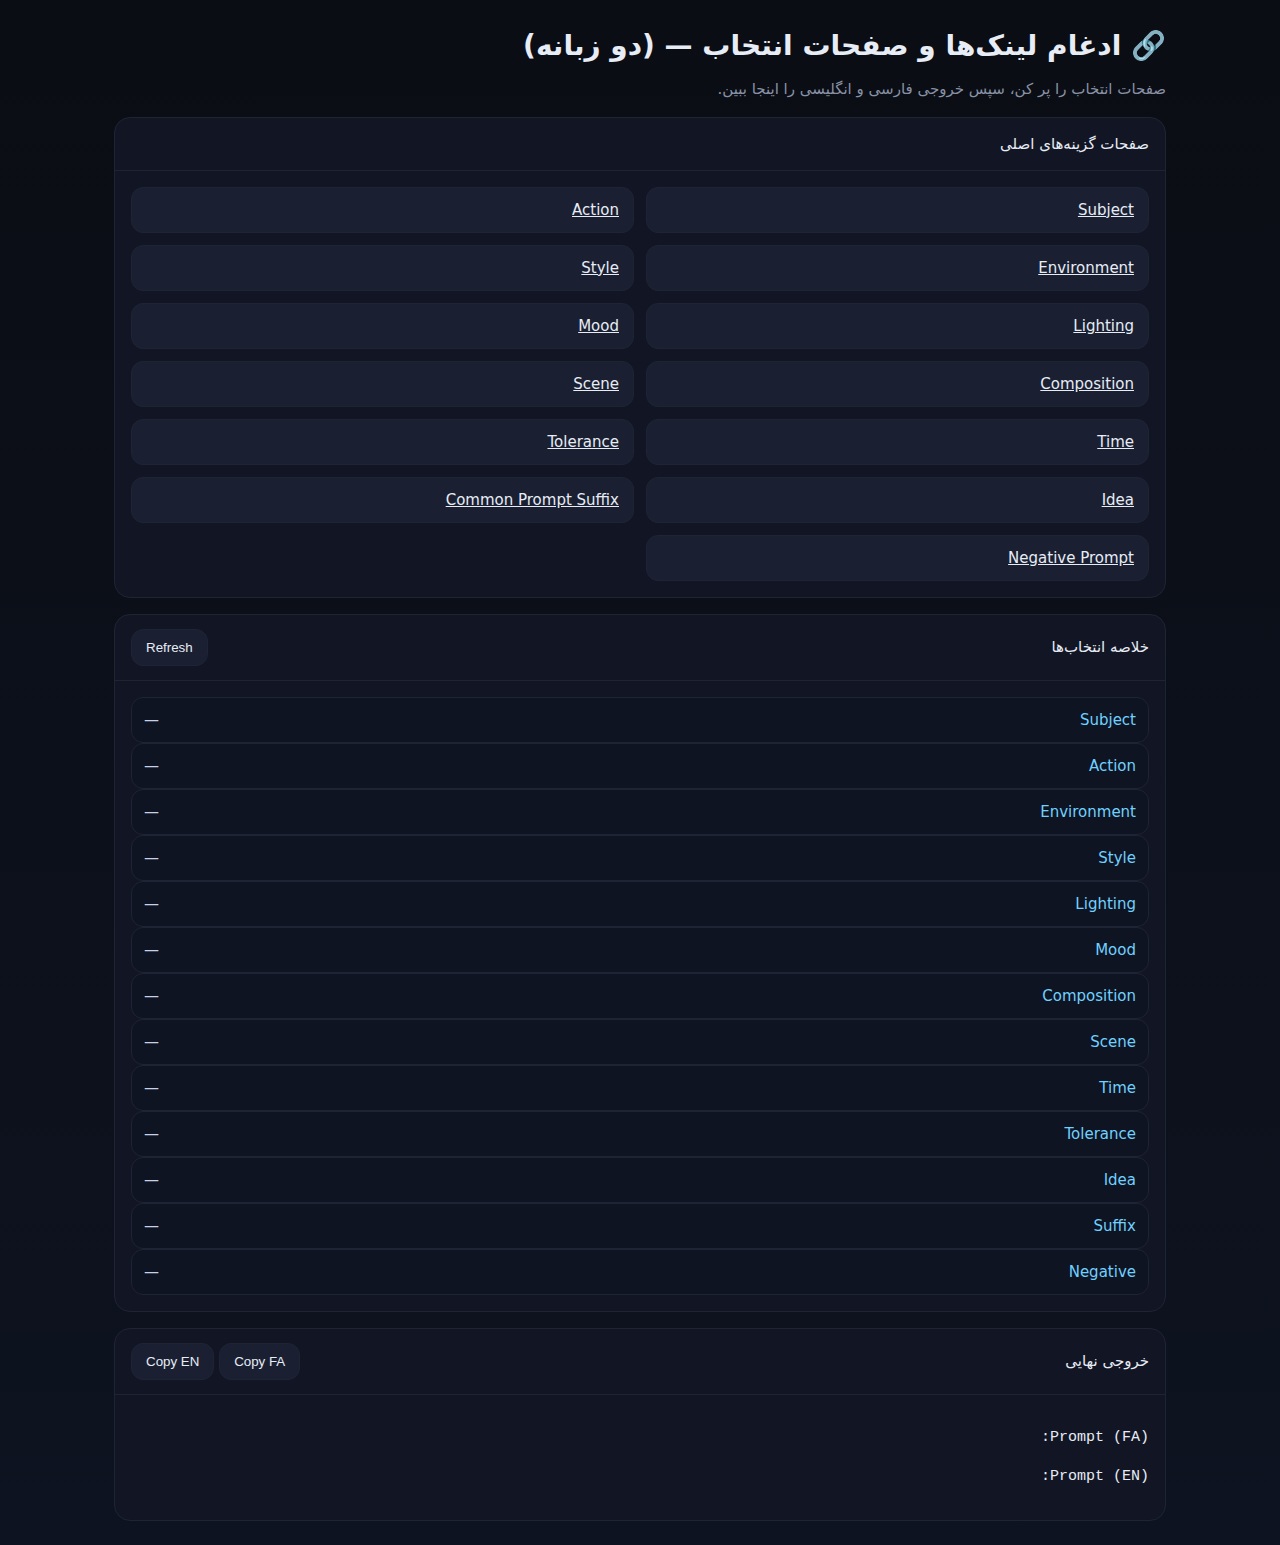
<file: index.html>
<!DOCTYPE html>
<html lang="fa" dir="rtl">
<head>
<meta charset="utf-8"/>
<meta name="viewport" content="width=device-width, initial-scale=1"/>
<title>Ultra Prompt Builder — ادغام دو زبانه</title>
<link rel="stylesheet" href="assets/app.css"/>
</head>
<body>
<div class="wrap">

<h1>🔗 ادغام لینک‌ها و صفحات انتخاب — (دو زبانه)</h1>
<p class="sub">صفحات انتخاب را پر کن، سپس خروجی فارسی و انگلیسی را اینجا ببین.</p>
<div class="card"><div class="hd"><div>صفحات گزینه‌های اصلی</div></div>
  <div class="bd grid">
    <a class="btn" href="pages/subject.html">Subject</a>
    <a class="btn" href="pages/action.html">Action</a>
    <a class="btn" href="pages/environment.html">Environment</a>
    <a class="btn" href="pages/style.html">Style</a>
    <a class="btn" href="pages/lighting.html">Lighting</a>
    <a class="btn" href="pages/mood.html">Mood</a>
    <a class="btn" href="pages/composition.html">Composition</a>
    <a class="btn" href="pages/scene.html">Scene</a>
    <a class="btn" href="pages/time.html">Time</a>
    <a class="btn" href="pages/tolerance.html">Tolerance</a>
    <a class="btn" href="pages/idea.html">Idea</a>
    <a class="btn" href="pages/suffix.html">Common Prompt Suffix</a>
    <a class="btn" href="pages/negative.html">Negative Prompt</a>
  </div>
</div>

<div class="card">
  <div class="hd"><div>خلاصه انتخاب‌ها</div><button class="btn" onclick="refresh()">Refresh</button></div>
  <div class="bd"><div id="summary"></div></div>
</div>

<div class="card">
  <div class="hd"><div>خروجی نهایی</div>
    <div><button class="btn" onclick="copyFa()">Copy FA</button> <button class="btn" onclick="copyEn()">Copy EN</button></div>
  </div>
  <div class="bd">
    <pre id="outFa"></pre>
    <pre id="outEn"></pre>
  </div>
</div>

<script src="scripts/shared.js"></script>
<script>
function refresh(){
  var fields=[["Subject","subject"],["Action","action"],["Environment","environment"],["Style","style"],["Lighting","lighting"],["Mood","mood"],["Composition","composition"],["Scene","scene"],["Time","time"],["Tolerance","tolerance"],["Idea","idea"],["Suffix","suffix"],["Negative","negative"]];
  var box=document.getElementById("summary"); box.innerHTML="";
  for(var i=0;i<fields.length;i++){
    var label=fields[i][0], key=fields[i][1];
    var val = loadSelection(key);
    var fa = (val && val.fa) ? val.fa : (typeof val==="string"?val:"—");
    var row=document.createElement("div"); row.className="item";
    var a=document.createElement("a"); a.className="link"; a.textContent=label; a.href=("pages/"+key+".html");
    var span=document.createElement("span"); span.textContent=fa || "—";
    row.appendChild(a); row.appendChild(span); box.appendChild(row);
  }
  var out = buildPrompts();
  document.getElementById("outFa").textContent = out.fa;
  document.getElementById("outEn").textContent = out.en;
}
async function copyFa(){ await navigator.clipboard.writeText(document.getElementById("outFa").textContent); alert("Copied FA!"); }
async function copyEn(){ await navigator.clipboard.writeText(document.getElementById("outEn").textContent); alert("Copied EN!"); }
window.addEventListener('DOMContentLoaded', refresh);
</script>

</div>
</body>
</html>
</file>
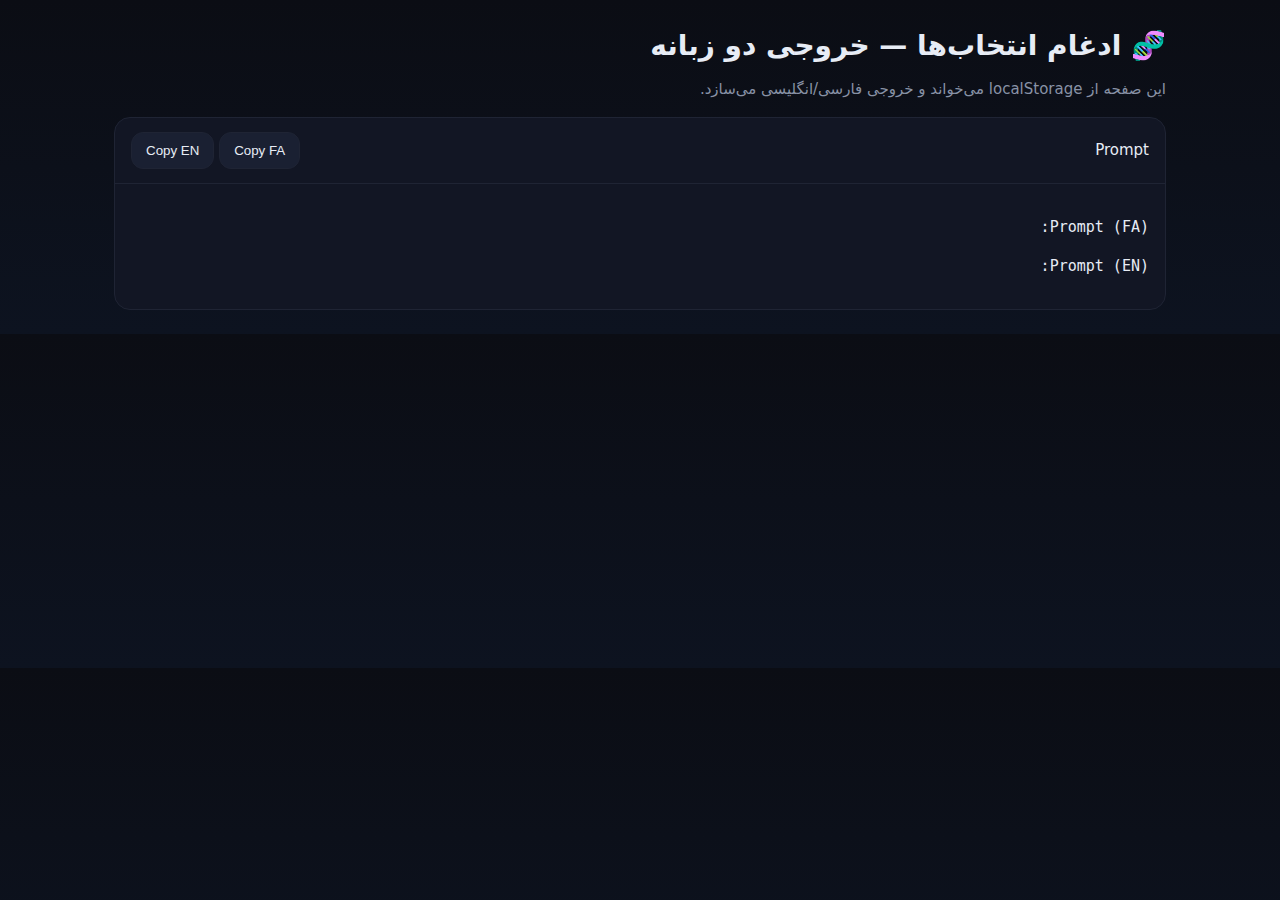
<file: merge.html>
<!DOCTYPE html>
<html lang="fa" dir="rtl">
<head>
<meta charset="utf-8"/>
<meta name="viewport" content="width=device-width, initial-scale=1"/>
<title>Ultra Prompt Builder — Merge (Bilingual)</title>
<link rel="stylesheet" href="assets/app.css"/>
</head>
<body>
<div class="wrap">

<h1>🧬 ادغام انتخاب‌ها — خروجی دو زبانه</h1>
<p class="sub">این صفحه از localStorage می‌خواند و خروجی فارسی/انگلیسی می‌سازد.</p>
<div class="card">
  <div class="hd"><div>Prompt</div><div><button class="btn" onclick="copyFa()">Copy FA</button> <button class="btn" onclick="copyEn()">Copy EN</button></div></div>
  <div class="bd"><pre id="outFa"></pre><pre id="outEn"></pre></div>
</div>
<script src="scripts/shared.js"></script>
<script>
function refresh(){ var out=buildPrompts(); document.getElementById("outFa").textContent=out.fa; document.getElementById("outEn").textContent=out.en; }
async function copyFa(){ await navigator.clipboard.writeText(document.getElementById("outFa").textContent); alert("Copied FA!"); }
async function copyEn(){ await navigator.clipboard.writeText(document.getElementById("outEn").textContent); alert("Copied EN!"); }
window.addEventListener('DOMContentLoaded', refresh);
</script>

</div>
</body>
</html>
</file>
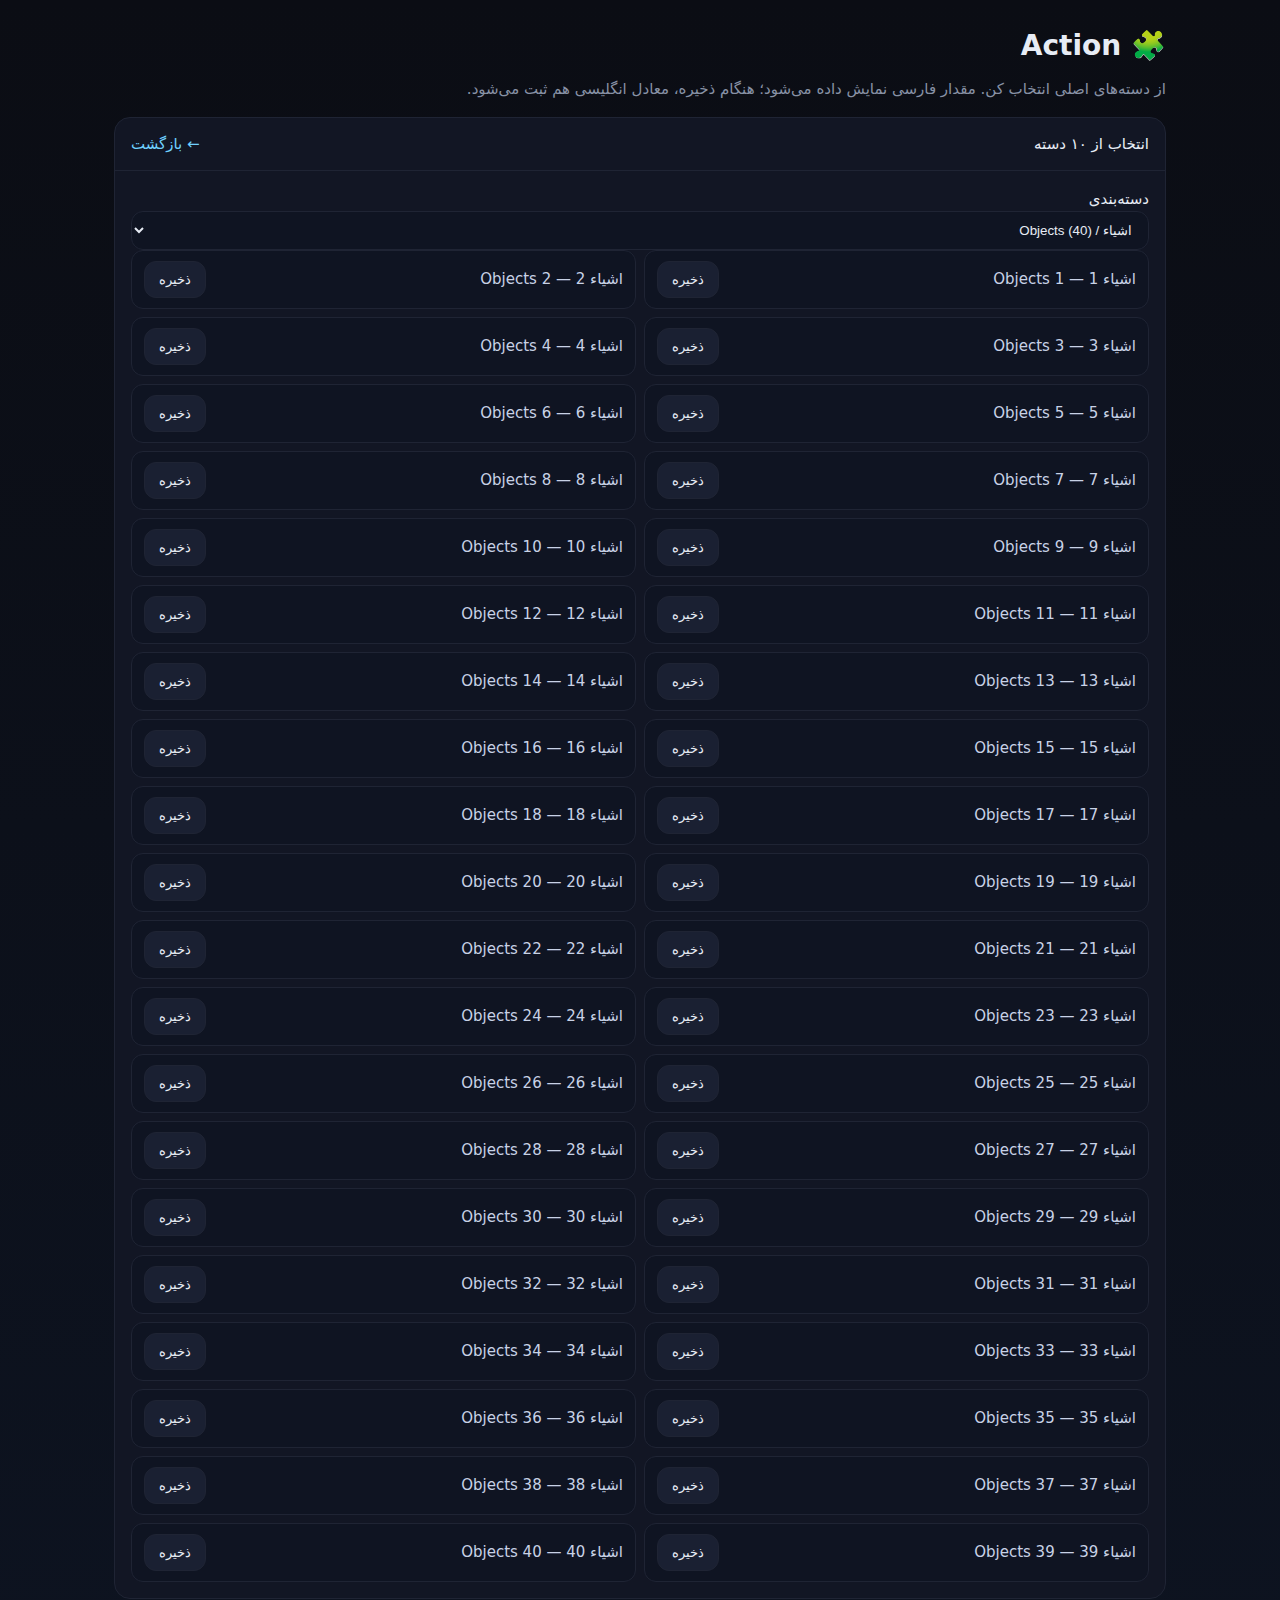
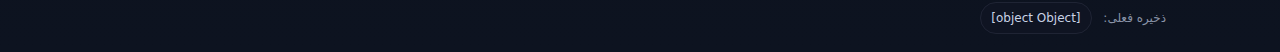
<file: pages/action.html>
<!DOCTYPE html>
<html lang="fa" dir="rtl">
<head>
<meta charset="utf-8"/>
<meta name="viewport" content="width=device-width, initial-scale=1"/>
<title>صفحه انتخاب — Action</title>
<link rel="stylesheet" href="../assets/app.css"/>
</head>
<body>
<div class="wrap">

<h1>🧩 Action</h1>
<p class="sub">از دسته‌های اصلی انتخاب کن. مقدار فارسی نمایش داده می‌شود؛ هنگام ذخیره، معادل انگلیسی هم ثبت می‌شود.</p>
<div class="card">
  <div class="hd"><div>انتخاب از ۱۰ دسته</div><a class="link" href="../index.html">← بازگشت</a></div>
  <div class="bd">
    <label>دسته‌بندی</label>
    <select id="catSel"></select>
    <div class="list" id="list"></div>
  </div>
</div>
<div class="footer">ذخیره فعلی: <span id="saved" class="pill"></span></div>
<script src="../scripts/shared.js"></script>
<script>
var FIELD='action';
var saved = loadSelection(FIELD);
document.addEventListener('DOMContentLoaded', function(){
  document.getElementById('saved').textContent = (saved.fa || saved) || '—';
  fetch('../data/action.json').then(function(r){return r.json()}).then(function(data){
    var sel=document.getElementById('catSel');
    for(var i=0;i<data.categories.length;i++){
      var c=data.categories[i];
      var opt=document.createElement('option'); opt.value=i; opt.textContent=c.category+" ("+c.items.length+")"; sel.appendChild(opt);
    }
    sel.addEventListener('change', function(){ renderList(data.categories[sel.value]); });
    sel.value=0; renderList(data.categories[0]);
  });
});
function renderList(cat){
  var box=document.getElementById('list'); box.innerHTML='';
  for(var i=0;i<cat.items.length;i++){
    var it=cat.items[i];
    var fa = (typeof it==='string')? it : it.fa;
    var en = (typeof it==='string')? it : it.en;
    var row=document.createElement('div'); row.className='item';
    var span=document.createElement('span'); span.textContent=fa + (en && en!==fa ? "  —  "+en : "");
    var btn=document.createElement('button'); btn.className='btn'; btn.textContent='ذخیره';
    (function(_fa,_en){ btn.addEventListener('click', function(){ saveSelection(FIELD, {fa:_fa, en:_en}); document.getElementById('saved').textContent=_fa; }); })(fa,en);
    row.appendChild(span); row.appendChild(btn); box.appendChild(row);
  }
}
</script>

</div>
</body>
</html>
</file>
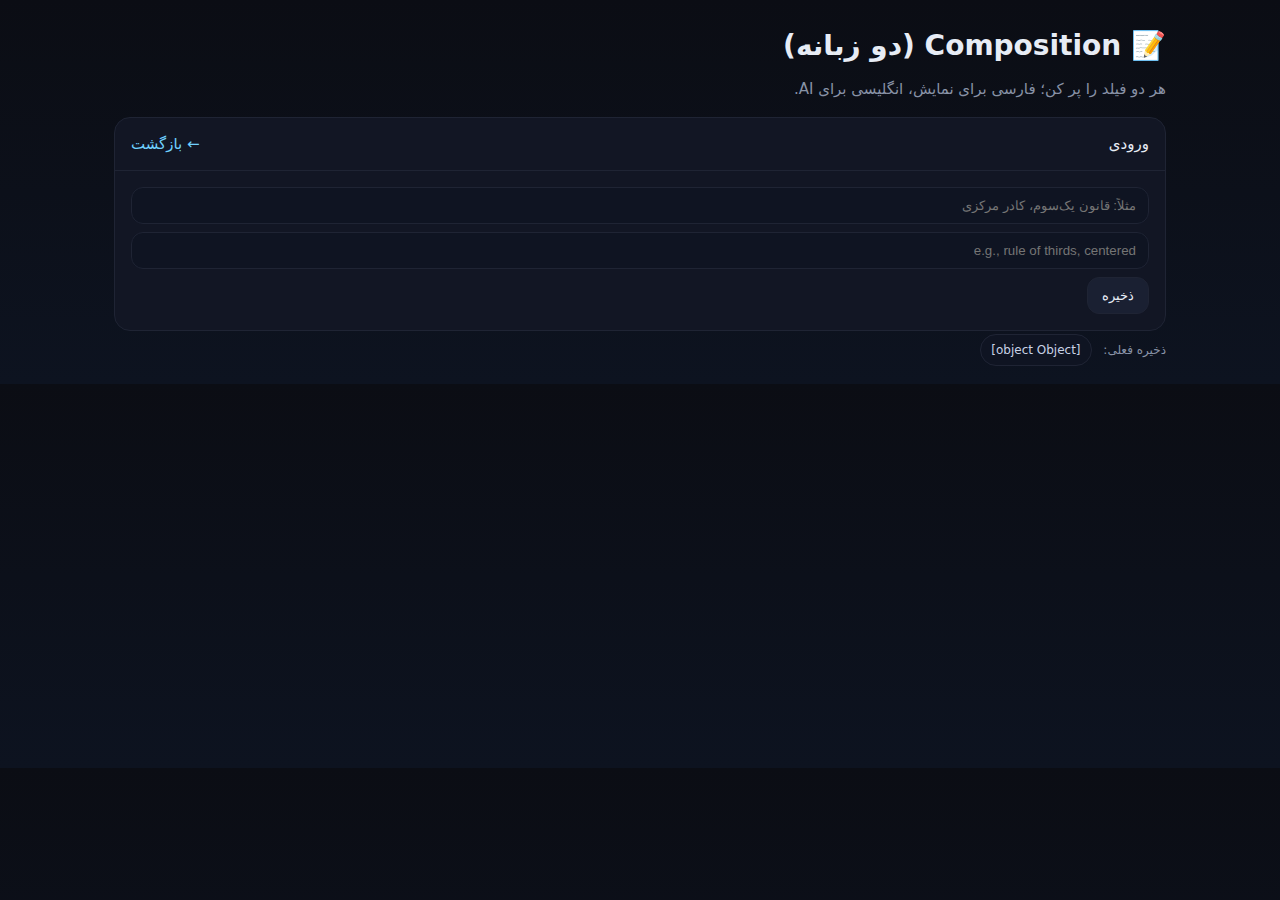
<file: pages/composition.html>
<!DOCTYPE html>
<html lang="fa" dir="rtl">
<head>
<meta charset="utf-8"/>
<meta name="viewport" content="width=device-width, initial-scale=1"/>
<title>صفحه انتخاب — Composition</title>
<link rel="stylesheet" href="../assets/app.css"/>
</head>
<body>
<div class="wrap">

<h1>📝 Composition (دو زبانه)</h1>
<p class="sub">هر دو فیلد را پر کن؛ فارسی برای نمایش، انگلیسی برای AI.</p>
<div class="card"><div class="hd"><div>ورودی</div><a class="link" href="../index.html">← بازگشت</a></div>
  <div class="bd">
    <input id="valFa" placeholder="مثلاً: قانون یک‌سوم، کادر مرکزی"/>
    <input id="valEn" placeholder="e.g., rule of thirds, centered" style="margin-top:8px"/>
    <button class="btn" id="saveBtn" style="margin-top:8px">ذخیره</button>
  </div>
</div>
<div class="footer">ذخیره فعلی: <span id="saved" class="pill"></span></div>
<script src="../scripts/shared.js"></script>
<script>
var FIELD='composition';
document.addEventListener('DOMContentLoaded', function(){
  var cur=loadSelection(FIELD);
  document.getElementById('saved').textContent=(cur.fa||cur)||'—';
  document.getElementById('valFa').value=cur.fa||'';
  document.getElementById('valEn').value=cur.en||'';
  document.getElementById('saveBtn').addEventListener('click', function(){
    var fa=document.getElementById('valFa').value;
    var en=document.getElementById('valEn').value||fa;
    saveSelection(FIELD, {fa:fa, en:en});
    document.getElementById('saved').textContent=fa;
  });
});
</script>

</div>
</body>
</html>
</file>
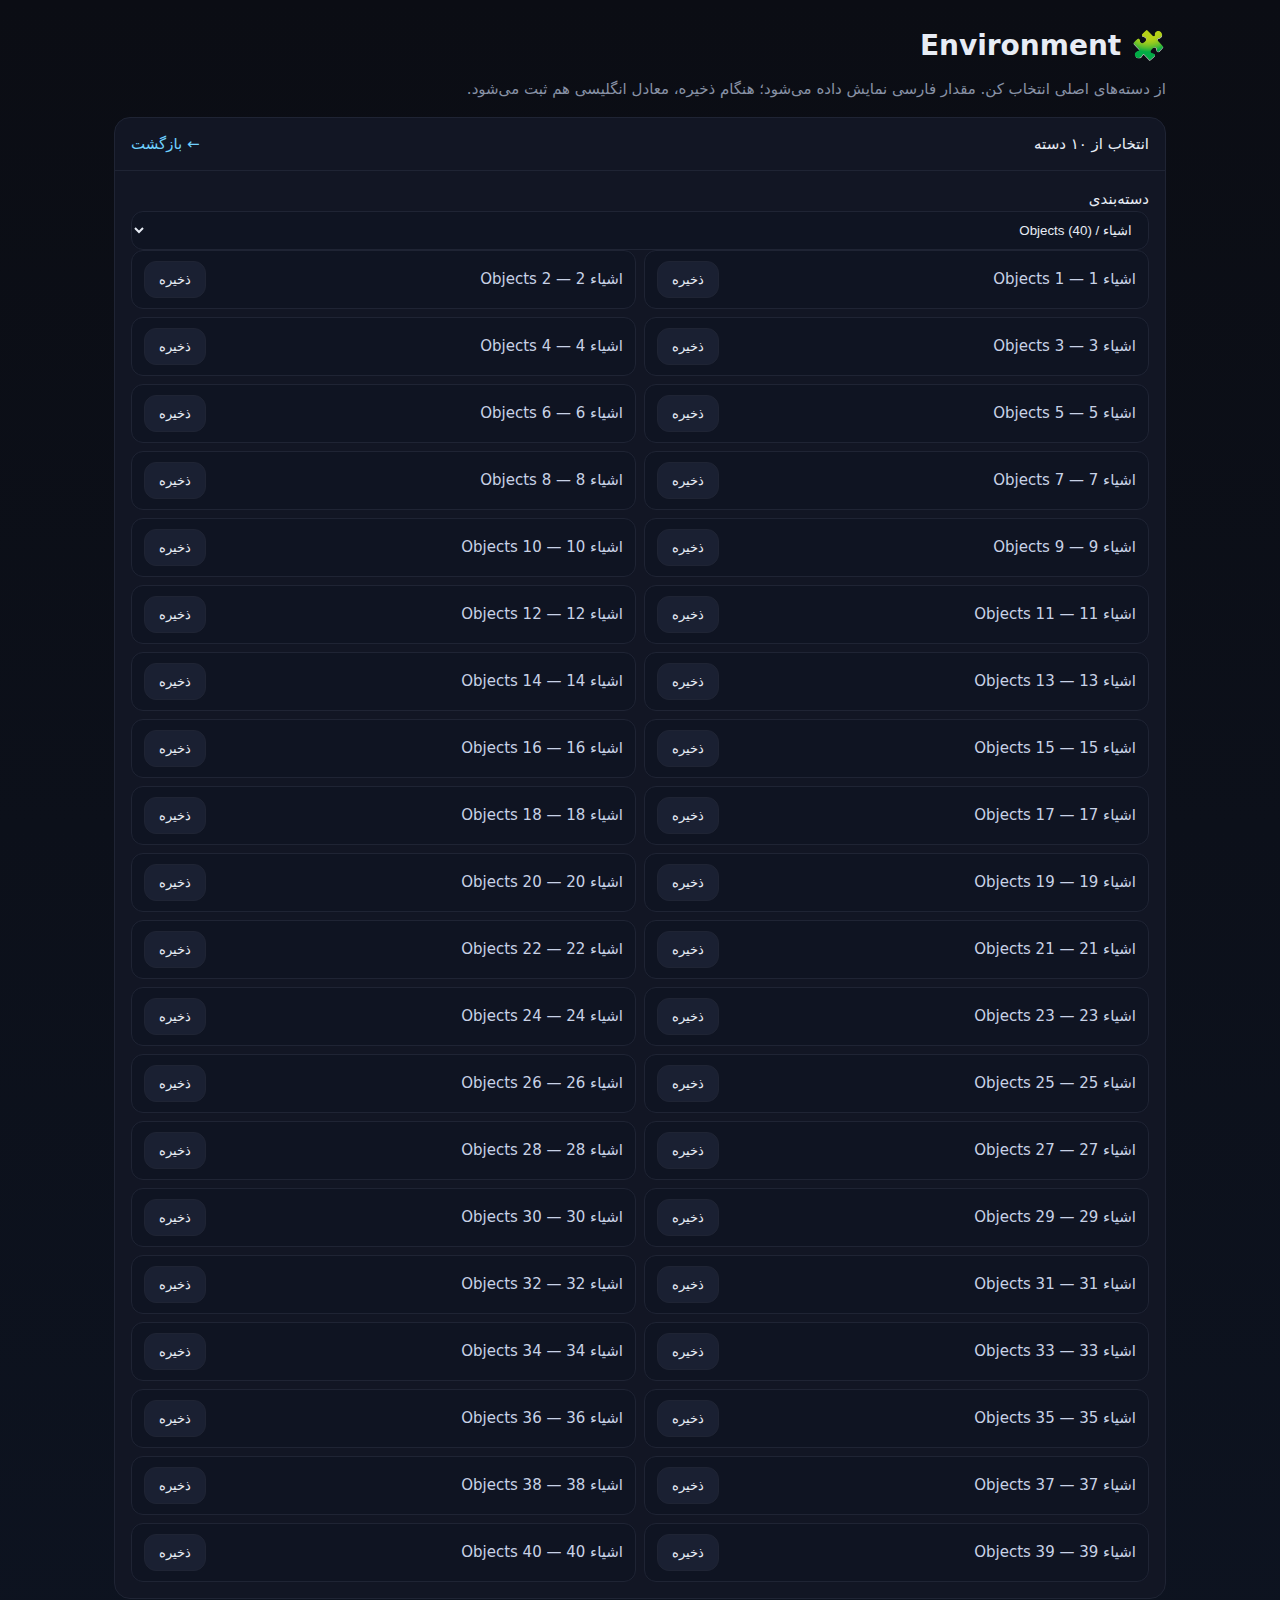
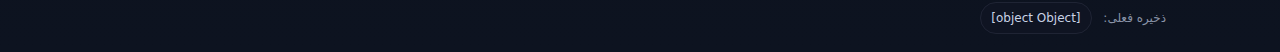
<file: pages/environment.html>
<!DOCTYPE html>
<html lang="fa" dir="rtl">
<head>
<meta charset="utf-8"/>
<meta name="viewport" content="width=device-width, initial-scale=1"/>
<title>صفحه انتخاب — Environment</title>
<link rel="stylesheet" href="../assets/app.css"/>
</head>
<body>
<div class="wrap">

<h1>🧩 Environment</h1>
<p class="sub">از دسته‌های اصلی انتخاب کن. مقدار فارسی نمایش داده می‌شود؛ هنگام ذخیره، معادل انگلیسی هم ثبت می‌شود.</p>
<div class="card">
  <div class="hd"><div>انتخاب از ۱۰ دسته</div><a class="link" href="../index.html">← بازگشت</a></div>
  <div class="bd">
    <label>دسته‌بندی</label>
    <select id="catSel"></select>
    <div class="list" id="list"></div>
  </div>
</div>
<div class="footer">ذخیره فعلی: <span id="saved" class="pill"></span></div>
<script src="../scripts/shared.js"></script>
<script>
var FIELD='environment';
var saved = loadSelection(FIELD);
document.addEventListener('DOMContentLoaded', function(){
  document.getElementById('saved').textContent = (saved.fa || saved) || '—';
  fetch('../data/environment.json').then(function(r){return r.json()}).then(function(data){
    var sel=document.getElementById('catSel');
    for(var i=0;i<data.categories.length;i++){
      var c=data.categories[i];
      var opt=document.createElement('option'); opt.value=i; opt.textContent=c.category+" ("+c.items.length+")"; sel.appendChild(opt);
    }
    sel.addEventListener('change', function(){ renderList(data.categories[sel.value]); });
    sel.value=0; renderList(data.categories[0]);
  });
});
function renderList(cat){
  var box=document.getElementById('list'); box.innerHTML='';
  for(var i=0;i<cat.items.length;i++){
    var it=cat.items[i];
    var fa = (typeof it==='string')? it : it.fa;
    var en = (typeof it==='string')? it : it.en;
    var row=document.createElement('div'); row.className='item';
    var span=document.createElement('span'); span.textContent=fa + (en && en!==fa ? "  —  "+en : "");
    var btn=document.createElement('button'); btn.className='btn'; btn.textContent='ذخیره';
    (function(_fa,_en){ btn.addEventListener('click', function(){ saveSelection(FIELD, {fa:_fa, en:_en}); document.getElementById('saved').textContent=_fa; }); })(fa,en);
    row.appendChild(span); row.appendChild(btn); box.appendChild(row);
  }
}
</script>

</div>
</body>
</html>
</file>
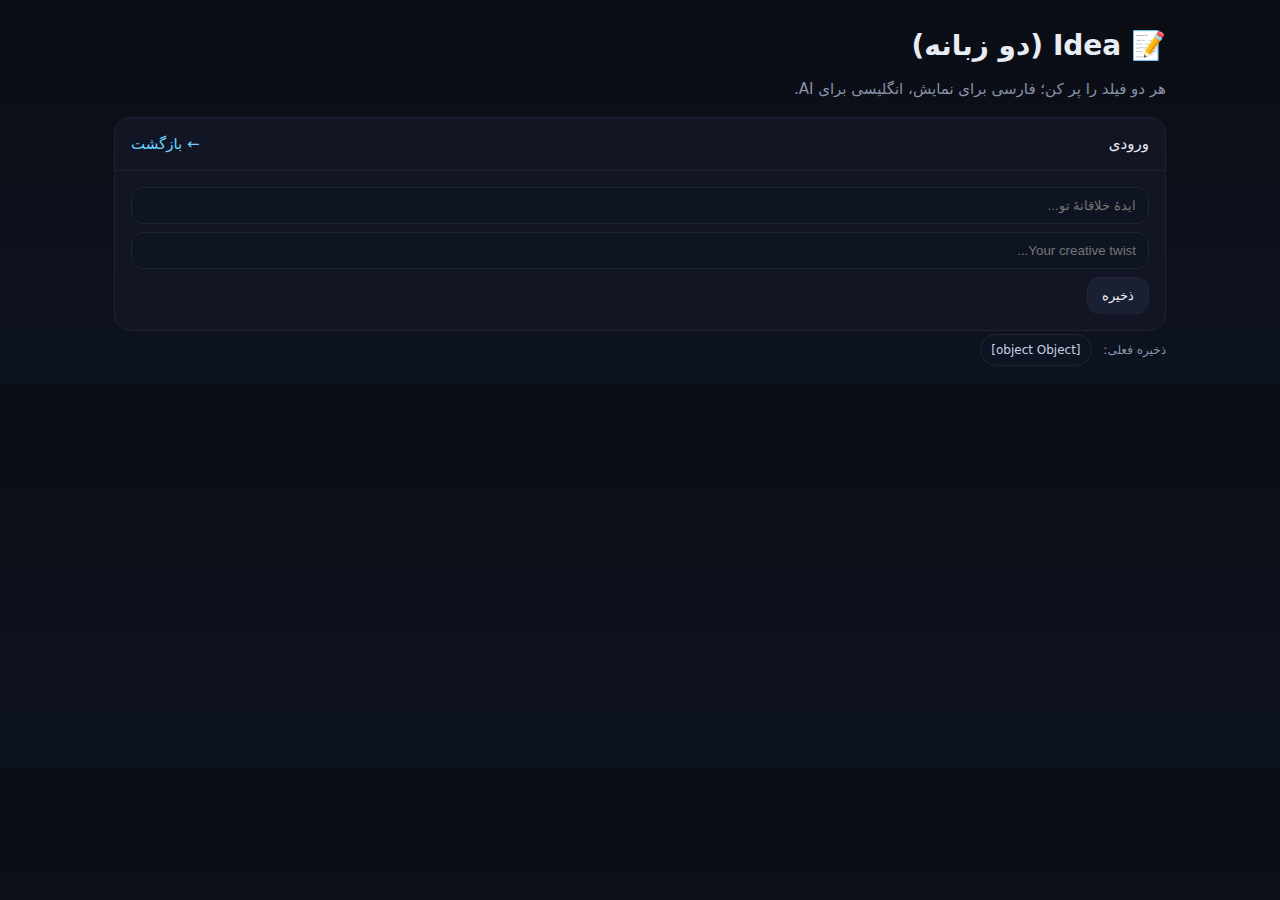
<file: pages/idea.html>
<!DOCTYPE html>
<html lang="fa" dir="rtl">
<head>
<meta charset="utf-8"/>
<meta name="viewport" content="width=device-width, initial-scale=1"/>
<title>صفحه انتخاب — Idea</title>
<link rel="stylesheet" href="../assets/app.css"/>
</head>
<body>
<div class="wrap">

<h1>📝 Idea (دو زبانه)</h1>
<p class="sub">هر دو فیلد را پر کن؛ فارسی برای نمایش، انگلیسی برای AI.</p>
<div class="card"><div class="hd"><div>ورودی</div><a class="link" href="../index.html">← بازگشت</a></div>
  <div class="bd">
    <input id="valFa" placeholder="ایدهٔ خلاقانهٔ تو..."/>
    <input id="valEn" placeholder="Your creative twist..." style="margin-top:8px"/>
    <button class="btn" id="saveBtn" style="margin-top:8px">ذخیره</button>
  </div>
</div>
<div class="footer">ذخیره فعلی: <span id="saved" class="pill"></span></div>
<script src="../scripts/shared.js"></script>
<script>
var FIELD='idea';
document.addEventListener('DOMContentLoaded', function(){
  var cur=loadSelection(FIELD);
  document.getElementById('saved').textContent=(cur.fa||cur)||'—';
  document.getElementById('valFa').value=cur.fa||'';
  document.getElementById('valEn').value=cur.en||'';
  document.getElementById('saveBtn').addEventListener('click', function(){
    var fa=document.getElementById('valFa').value;
    var en=document.getElementById('valEn').value||fa;
    saveSelection(FIELD, {fa:fa, en:en});
    document.getElementById('saved').textContent=fa;
  });
});
</script>

</div>
</body>
</html>
</file>
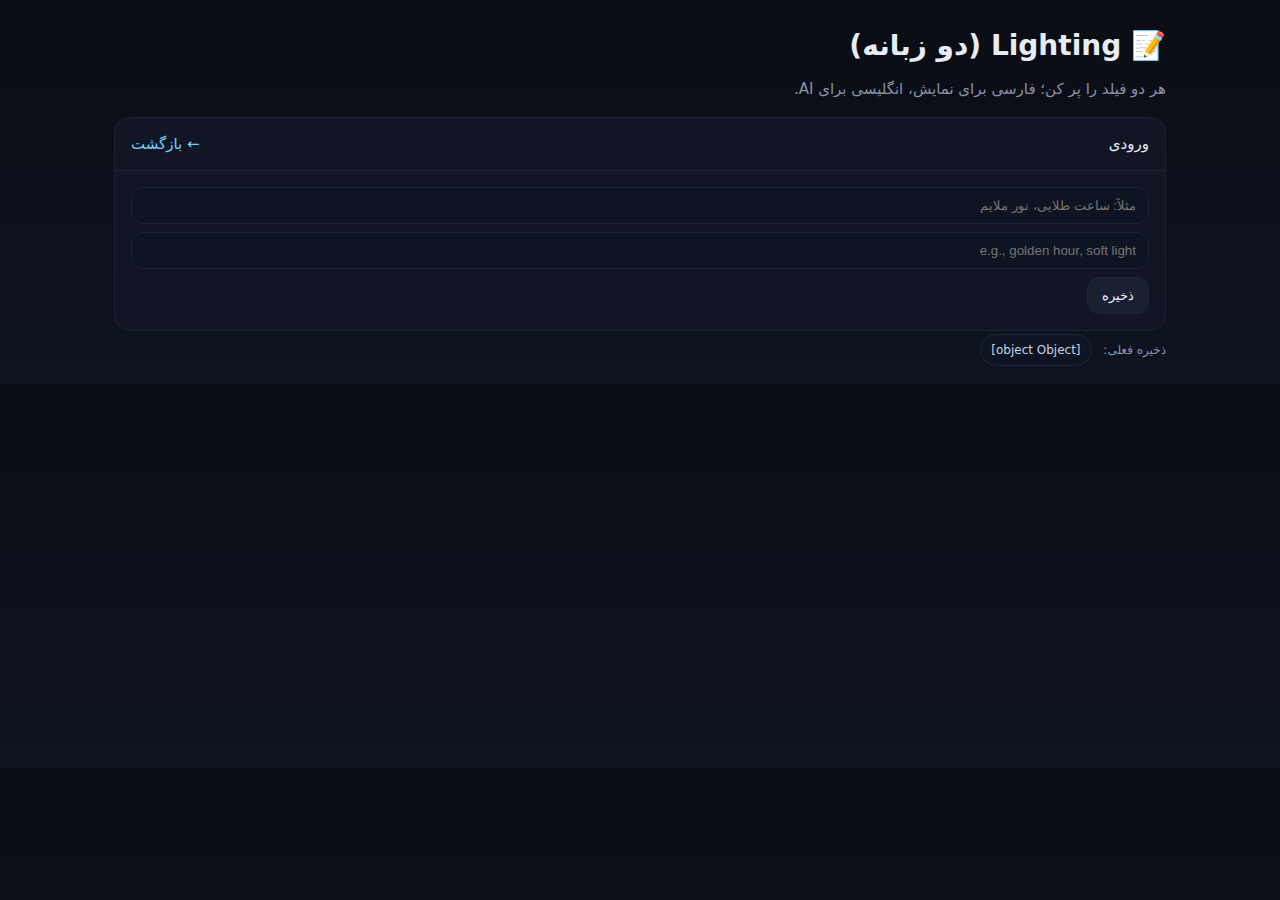
<file: pages/lighting.html>
<!DOCTYPE html>
<html lang="fa" dir="rtl">
<head>
<meta charset="utf-8"/>
<meta name="viewport" content="width=device-width, initial-scale=1"/>
<title>صفحه انتخاب — Lighting</title>
<link rel="stylesheet" href="../assets/app.css"/>
</head>
<body>
<div class="wrap">

<h1>📝 Lighting (دو زبانه)</h1>
<p class="sub">هر دو فیلد را پر کن؛ فارسی برای نمایش، انگلیسی برای AI.</p>
<div class="card"><div class="hd"><div>ورودی</div><a class="link" href="../index.html">← بازگشت</a></div>
  <div class="bd">
    <input id="valFa" placeholder="مثلاً: ساعت طلایی، نور ملایم"/>
    <input id="valEn" placeholder="e.g., golden hour, soft light" style="margin-top:8px"/>
    <button class="btn" id="saveBtn" style="margin-top:8px">ذخیره</button>
  </div>
</div>
<div class="footer">ذخیره فعلی: <span id="saved" class="pill"></span></div>
<script src="../scripts/shared.js"></script>
<script>
var FIELD='lighting';
document.addEventListener('DOMContentLoaded', function(){
  var cur=loadSelection(FIELD);
  document.getElementById('saved').textContent=(cur.fa||cur)||'—';
  document.getElementById('valFa').value=cur.fa||'';
  document.getElementById('valEn').value=cur.en||'';
  document.getElementById('saveBtn').addEventListener('click', function(){
    var fa=document.getElementById('valFa').value;
    var en=document.getElementById('valEn').value||fa;
    saveSelection(FIELD, {fa:fa, en:en});
    document.getElementById('saved').textContent=fa;
  });
});
</script>

</div>
</body>
</html>
</file>
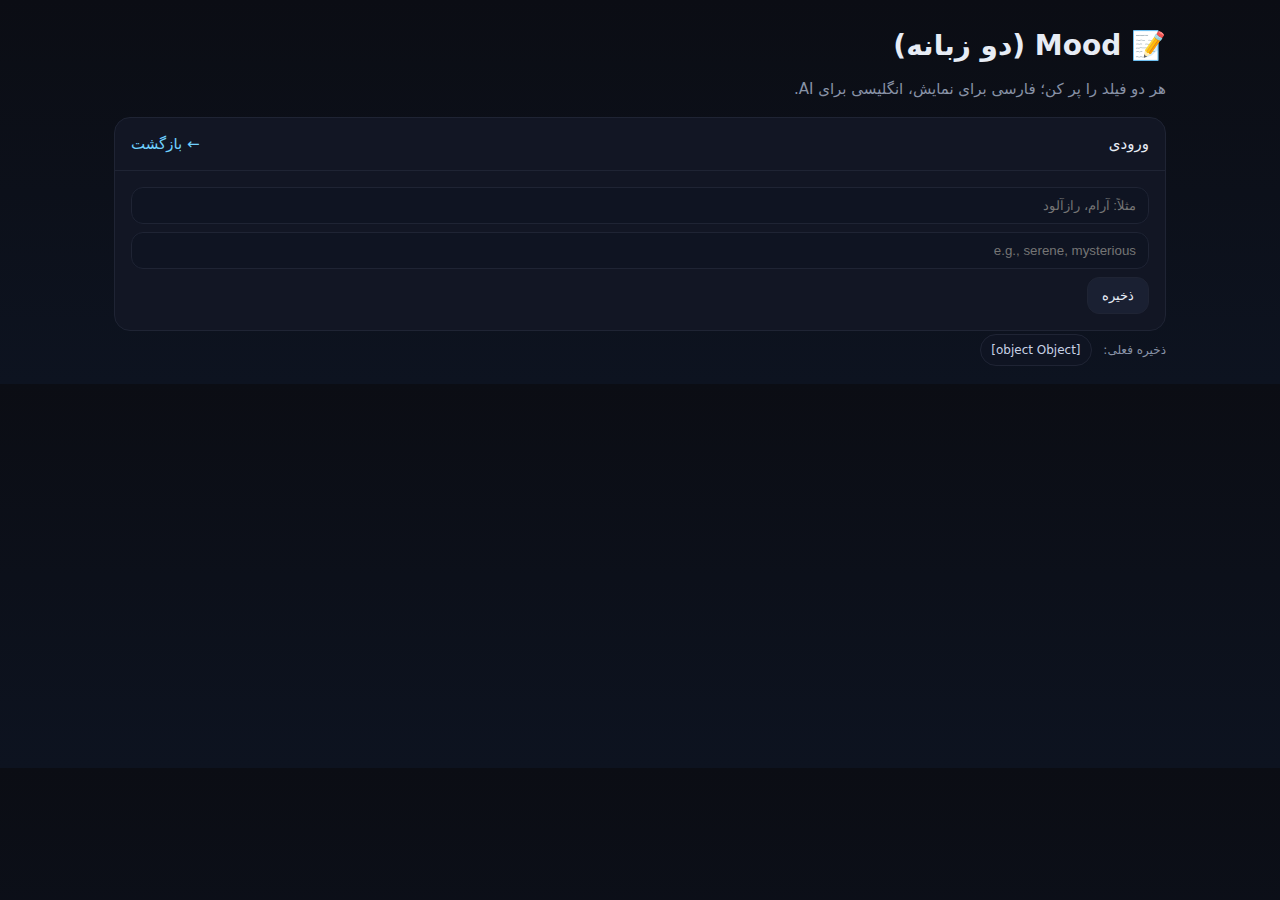
<file: pages/mood.html>
<!DOCTYPE html>
<html lang="fa" dir="rtl">
<head>
<meta charset="utf-8"/>
<meta name="viewport" content="width=device-width, initial-scale=1"/>
<title>صفحه انتخاب — Mood</title>
<link rel="stylesheet" href="../assets/app.css"/>
</head>
<body>
<div class="wrap">

<h1>📝 Mood (دو زبانه)</h1>
<p class="sub">هر دو فیلد را پر کن؛ فارسی برای نمایش، انگلیسی برای AI.</p>
<div class="card"><div class="hd"><div>ورودی</div><a class="link" href="../index.html">← بازگشت</a></div>
  <div class="bd">
    <input id="valFa" placeholder="مثلاً: آرام، رازآلود"/>
    <input id="valEn" placeholder="e.g., serene, mysterious" style="margin-top:8px"/>
    <button class="btn" id="saveBtn" style="margin-top:8px">ذخیره</button>
  </div>
</div>
<div class="footer">ذخیره فعلی: <span id="saved" class="pill"></span></div>
<script src="../scripts/shared.js"></script>
<script>
var FIELD='mood';
document.addEventListener('DOMContentLoaded', function(){
  var cur=loadSelection(FIELD);
  document.getElementById('saved').textContent=(cur.fa||cur)||'—';
  document.getElementById('valFa').value=cur.fa||'';
  document.getElementById('valEn').value=cur.en||'';
  document.getElementById('saveBtn').addEventListener('click', function(){
    var fa=document.getElementById('valFa').value;
    var en=document.getElementById('valEn').value||fa;
    saveSelection(FIELD, {fa:fa, en:en});
    document.getElementById('saved').textContent=fa;
  });
});
</script>

</div>
</body>
</html>
</file>
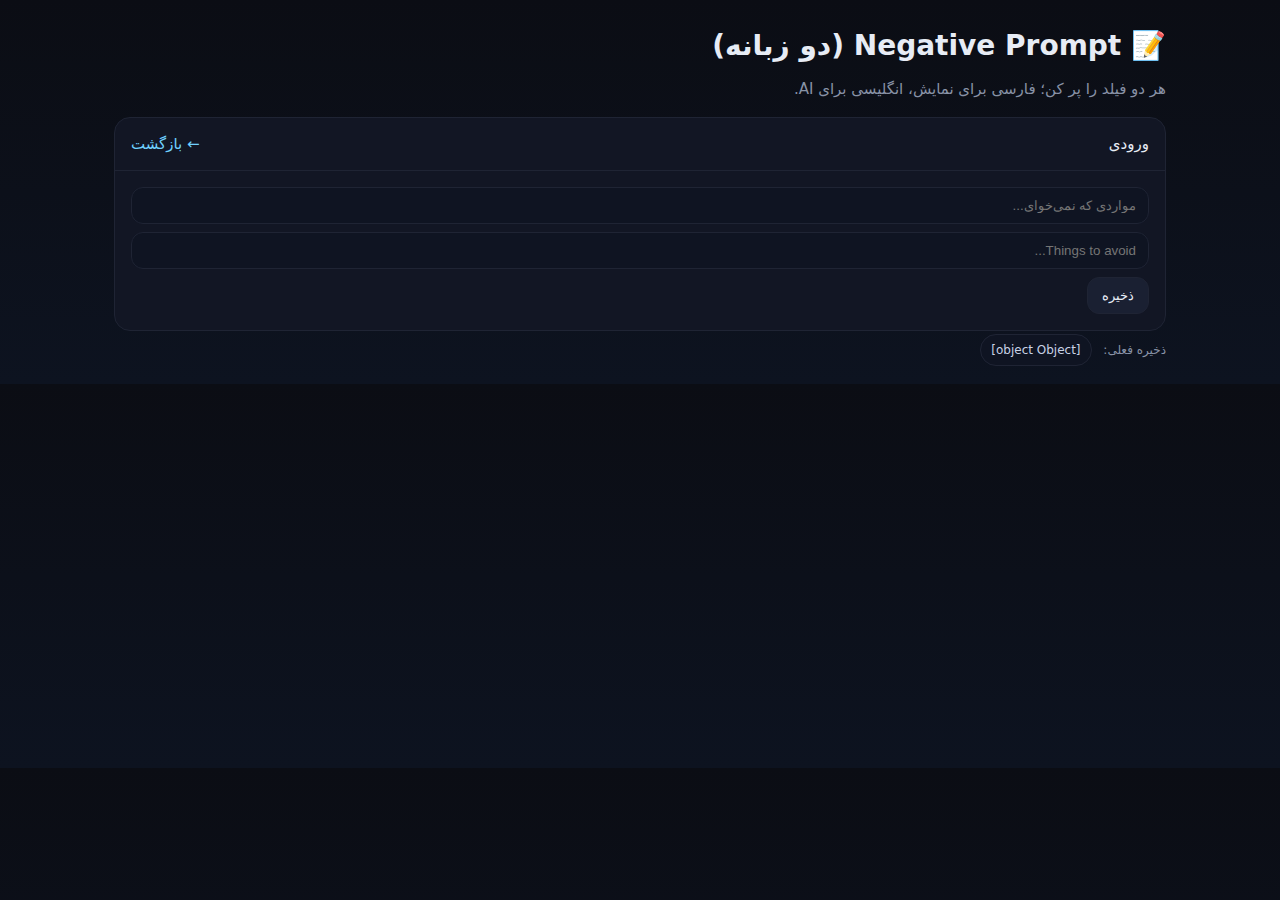
<file: pages/negative.html>
<!DOCTYPE html>
<html lang="fa" dir="rtl">
<head>
<meta charset="utf-8"/>
<meta name="viewport" content="width=device-width, initial-scale=1"/>
<title>صفحه انتخاب — Negative Prompt</title>
<link rel="stylesheet" href="../assets/app.css"/>
</head>
<body>
<div class="wrap">

<h1>📝 Negative Prompt (دو زبانه)</h1>
<p class="sub">هر دو فیلد را پر کن؛ فارسی برای نمایش، انگلیسی برای AI.</p>
<div class="card"><div class="hd"><div>ورودی</div><a class="link" href="../index.html">← بازگشت</a></div>
  <div class="bd">
    <input id="valFa" placeholder="مواردی که نمی‌خوای..."/>
    <input id="valEn" placeholder="Things to avoid..." style="margin-top:8px"/>
    <button class="btn" id="saveBtn" style="margin-top:8px">ذخیره</button>
  </div>
</div>
<div class="footer">ذخیره فعلی: <span id="saved" class="pill"></span></div>
<script src="../scripts/shared.js"></script>
<script>
var FIELD='negative';
document.addEventListener('DOMContentLoaded', function(){
  var cur=loadSelection(FIELD);
  document.getElementById('saved').textContent=(cur.fa||cur)||'—';
  document.getElementById('valFa').value=cur.fa||'';
  document.getElementById('valEn').value=cur.en||'';
  document.getElementById('saveBtn').addEventListener('click', function(){
    var fa=document.getElementById('valFa').value;
    var en=document.getElementById('valEn').value||fa;
    saveSelection(FIELD, {fa:fa, en:en});
    document.getElementById('saved').textContent=fa;
  });
});
</script>

</div>
</body>
</html>
</file>
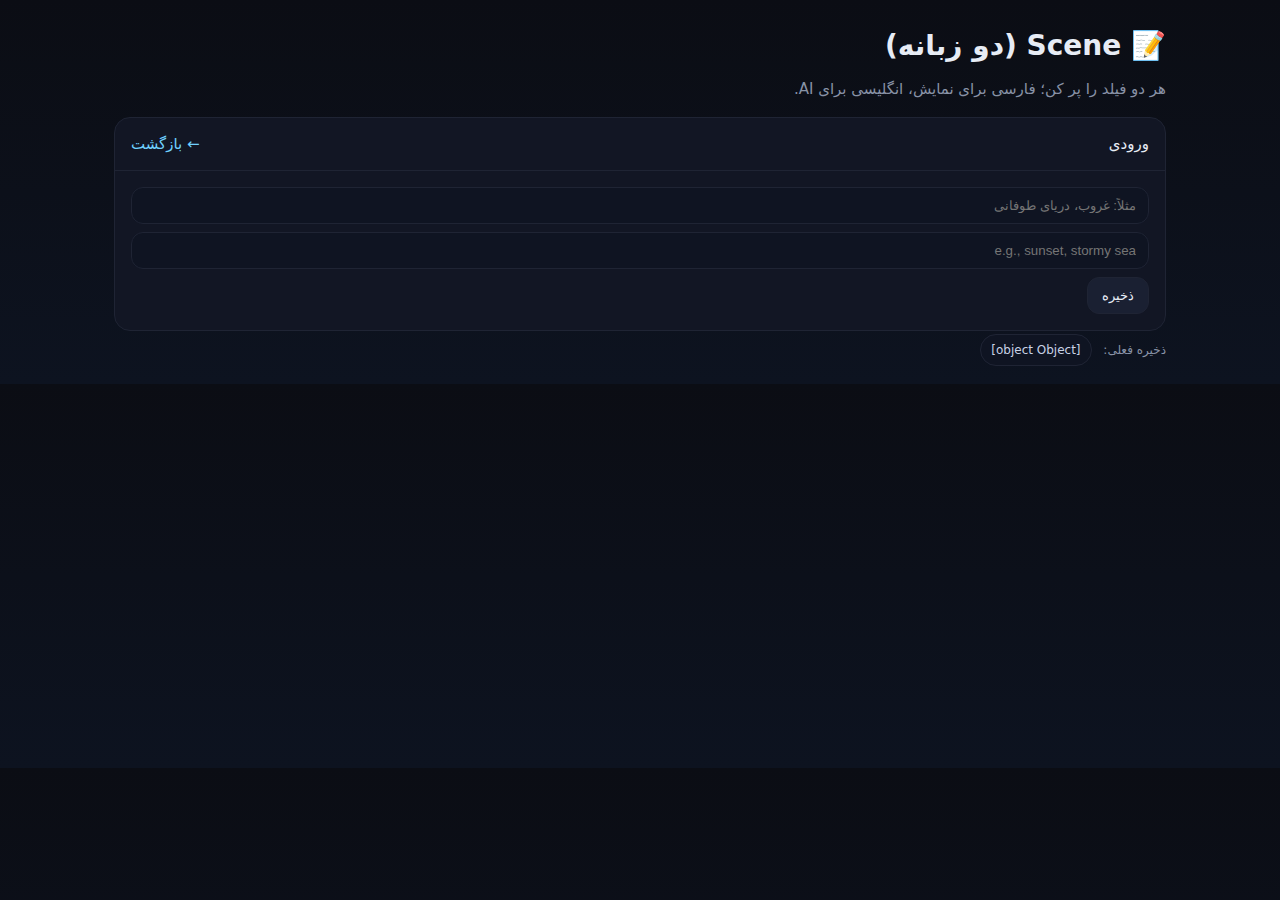
<file: pages/scene.html>
<!DOCTYPE html>
<html lang="fa" dir="rtl">
<head>
<meta charset="utf-8"/>
<meta name="viewport" content="width=device-width, initial-scale=1"/>
<title>صفحه انتخاب — Scene</title>
<link rel="stylesheet" href="../assets/app.css"/>
</head>
<body>
<div class="wrap">

<h1>📝 Scene (دو زبانه)</h1>
<p class="sub">هر دو فیلد را پر کن؛ فارسی برای نمایش، انگلیسی برای AI.</p>
<div class="card"><div class="hd"><div>ورودی</div><a class="link" href="../index.html">← بازگشت</a></div>
  <div class="bd">
    <input id="valFa" placeholder="مثلاً: غروب، دریای طوفانی"/>
    <input id="valEn" placeholder="e.g., sunset, stormy sea" style="margin-top:8px"/>
    <button class="btn" id="saveBtn" style="margin-top:8px">ذخیره</button>
  </div>
</div>
<div class="footer">ذخیره فعلی: <span id="saved" class="pill"></span></div>
<script src="../scripts/shared.js"></script>
<script>
var FIELD='scene';
document.addEventListener('DOMContentLoaded', function(){
  var cur=loadSelection(FIELD);
  document.getElementById('saved').textContent=(cur.fa||cur)||'—';
  document.getElementById('valFa').value=cur.fa||'';
  document.getElementById('valEn').value=cur.en||'';
  document.getElementById('saveBtn').addEventListener('click', function(){
    var fa=document.getElementById('valFa').value;
    var en=document.getElementById('valEn').value||fa;
    saveSelection(FIELD, {fa:fa, en:en});
    document.getElementById('saved').textContent=fa;
  });
});
</script>

</div>
</body>
</html>
</file>
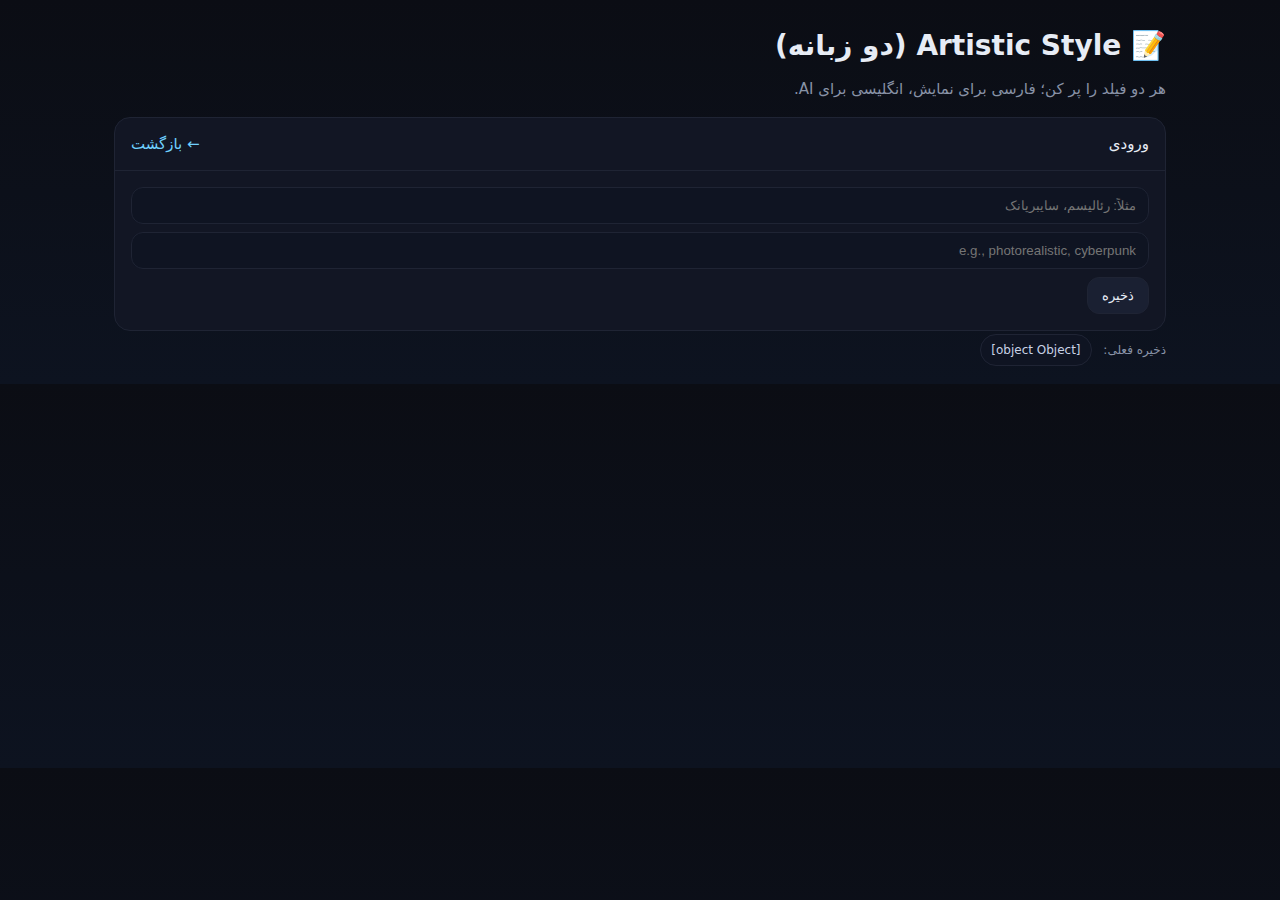
<file: pages/style.html>
<!DOCTYPE html>
<html lang="fa" dir="rtl">
<head>
<meta charset="utf-8"/>
<meta name="viewport" content="width=device-width, initial-scale=1"/>
<title>صفحه انتخاب — Artistic Style</title>
<link rel="stylesheet" href="../assets/app.css"/>
</head>
<body>
<div class="wrap">

<h1>📝 Artistic Style (دو زبانه)</h1>
<p class="sub">هر دو فیلد را پر کن؛ فارسی برای نمایش، انگلیسی برای AI.</p>
<div class="card"><div class="hd"><div>ورودی</div><a class="link" href="../index.html">← بازگشت</a></div>
  <div class="bd">
    <input id="valFa" placeholder="مثلاً: رئالیسم، سایبرپانک"/>
    <input id="valEn" placeholder="e.g., photorealistic, cyberpunk" style="margin-top:8px"/>
    <button class="btn" id="saveBtn" style="margin-top:8px">ذخیره</button>
  </div>
</div>
<div class="footer">ذخیره فعلی: <span id="saved" class="pill"></span></div>
<script src="../scripts/shared.js"></script>
<script>
var FIELD='style';
document.addEventListener('DOMContentLoaded', function(){
  var cur=loadSelection(FIELD);
  document.getElementById('saved').textContent=(cur.fa||cur)||'—';
  document.getElementById('valFa').value=cur.fa||'';
  document.getElementById('valEn').value=cur.en||'';
  document.getElementById('saveBtn').addEventListener('click', function(){
    var fa=document.getElementById('valFa').value;
    var en=document.getElementById('valEn').value||fa;
    saveSelection(FIELD, {fa:fa, en:en});
    document.getElementById('saved').textContent=fa;
  });
});
</script>

</div>
</body>
</html>
</file>
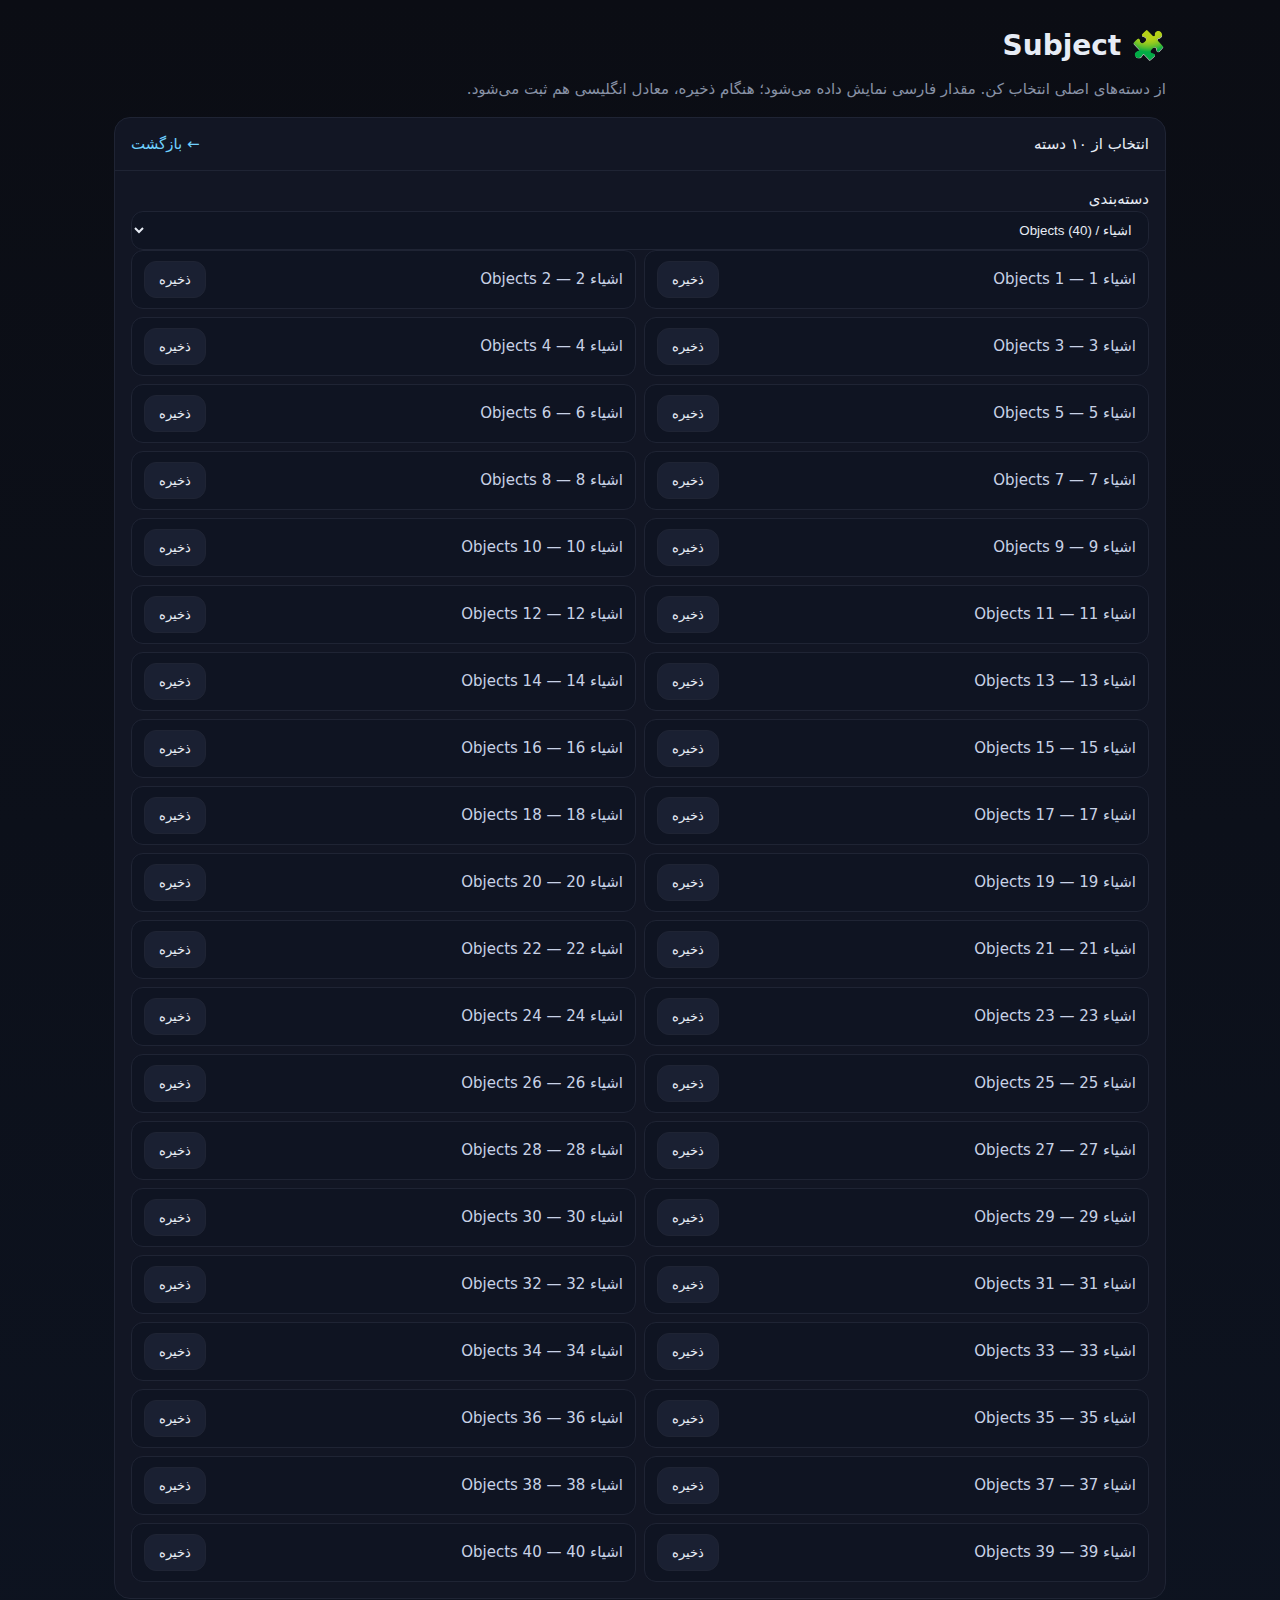
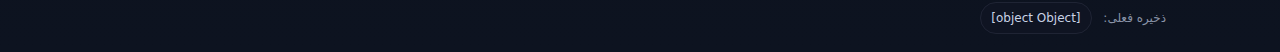
<file: pages/subject.html>
<!DOCTYPE html>
<html lang="fa" dir="rtl">
<head>
<meta charset="utf-8"/>
<meta name="viewport" content="width=device-width, initial-scale=1"/>
<title>صفحه انتخاب — Subject</title>
<link rel="stylesheet" href="../assets/app.css"/>
</head>
<body>
<div class="wrap">

<h1>🧩 Subject</h1>
<p class="sub">از دسته‌های اصلی انتخاب کن. مقدار فارسی نمایش داده می‌شود؛ هنگام ذخیره، معادل انگلیسی هم ثبت می‌شود.</p>
<div class="card">
  <div class="hd"><div>انتخاب از ۱۰ دسته</div><a class="link" href="../index.html">← بازگشت</a></div>
  <div class="bd">
    <label>دسته‌بندی</label>
    <select id="catSel"></select>
    <div class="list" id="list"></div>
  </div>
</div>
<div class="footer">ذخیره فعلی: <span id="saved" class="pill"></span></div>
<script src="../scripts/shared.js"></script>
<script>
var FIELD='subject';
var saved = loadSelection(FIELD);
document.addEventListener('DOMContentLoaded', function(){
  document.getElementById('saved').textContent = (saved.fa || saved) || '—';
  fetch('../data/subject.json').then(function(r){return r.json()}).then(function(data){
    var sel=document.getElementById('catSel');
    for(var i=0;i<data.categories.length;i++){
      var c=data.categories[i];
      var opt=document.createElement('option'); opt.value=i; opt.textContent=c.category+" ("+c.items.length+")"; sel.appendChild(opt);
    }
    sel.addEventListener('change', function(){ renderList(data.categories[sel.value]); });
    sel.value=0; renderList(data.categories[0]);
  });
});
function renderList(cat){
  var box=document.getElementById('list'); box.innerHTML='';
  for(var i=0;i<cat.items.length;i++){
    var it=cat.items[i];
    var fa = (typeof it==='string')? it : it.fa;
    var en = (typeof it==='string')? it : it.en;
    var row=document.createElement('div'); row.className='item';
    var span=document.createElement('span'); span.textContent=fa + (en && en!==fa ? "  —  "+en : "");
    var btn=document.createElement('button'); btn.className='btn'; btn.textContent='ذخیره';
    (function(_fa,_en){ btn.addEventListener('click', function(){ saveSelection(FIELD, {fa:_fa, en:_en}); document.getElementById('saved').textContent=_fa; }); })(fa,en);
    row.appendChild(span); row.appendChild(btn); box.appendChild(row);
  }
}
</script>

</div>
</body>
</html>
</file>
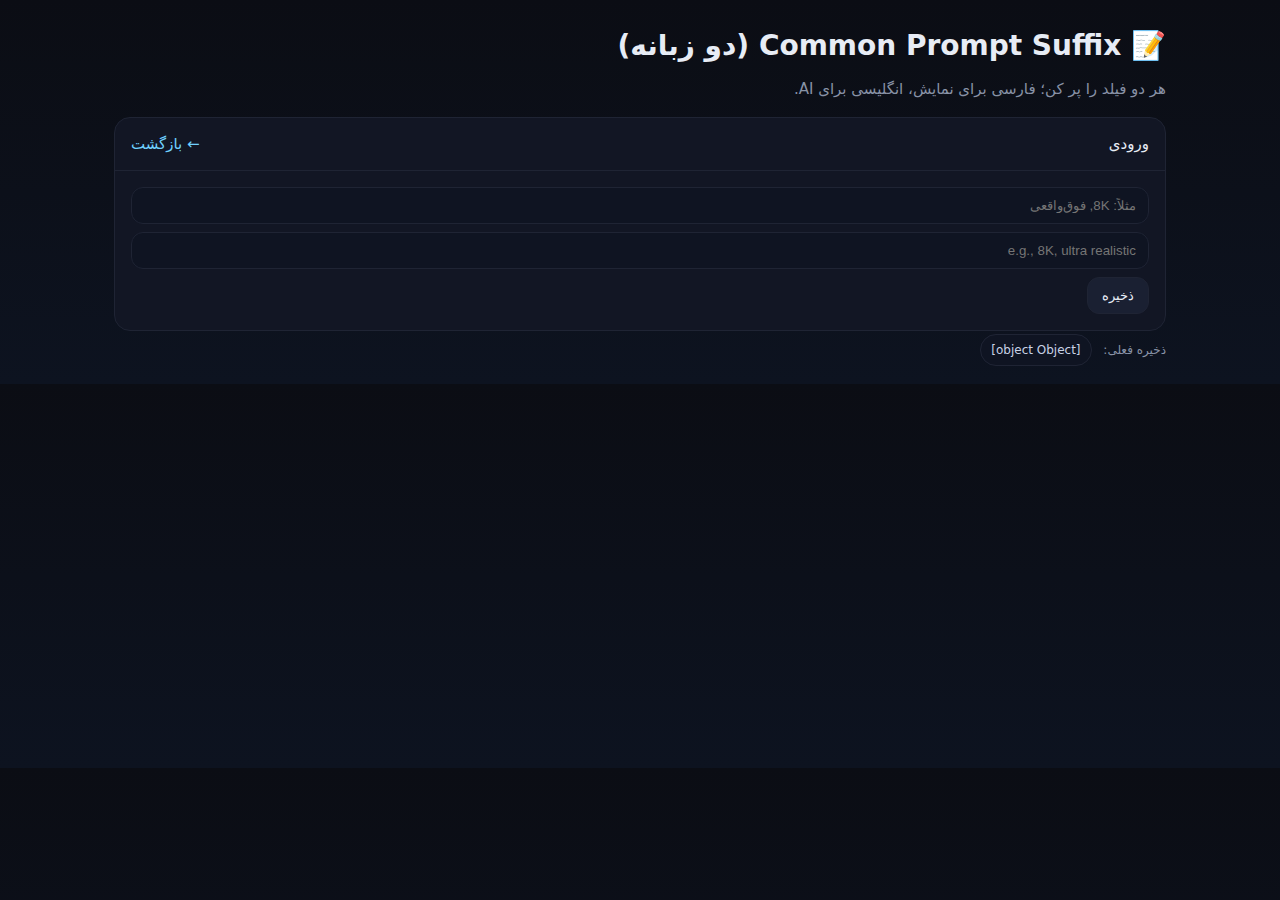
<file: pages/suffix.html>
<!DOCTYPE html>
<html lang="fa" dir="rtl">
<head>
<meta charset="utf-8"/>
<meta name="viewport" content="width=device-width, initial-scale=1"/>
<title>صفحه انتخاب — Common Prompt Suffix</title>
<link rel="stylesheet" href="../assets/app.css"/>
</head>
<body>
<div class="wrap">

<h1>📝 Common Prompt Suffix (دو زبانه)</h1>
<p class="sub">هر دو فیلد را پر کن؛ فارسی برای نمایش، انگلیسی برای AI.</p>
<div class="card"><div class="hd"><div>ورودی</div><a class="link" href="../index.html">← بازگشت</a></div>
  <div class="bd">
    <input id="valFa" placeholder="مثلاً: 8K, فوق‌واقعی"/>
    <input id="valEn" placeholder="e.g., 8K, ultra realistic" style="margin-top:8px"/>
    <button class="btn" id="saveBtn" style="margin-top:8px">ذخیره</button>
  </div>
</div>
<div class="footer">ذخیره فعلی: <span id="saved" class="pill"></span></div>
<script src="../scripts/shared.js"></script>
<script>
var FIELD='suffix';
document.addEventListener('DOMContentLoaded', function(){
  var cur=loadSelection(FIELD);
  document.getElementById('saved').textContent=(cur.fa||cur)||'—';
  document.getElementById('valFa').value=cur.fa||'';
  document.getElementById('valEn').value=cur.en||'';
  document.getElementById('saveBtn').addEventListener('click', function(){
    var fa=document.getElementById('valFa').value;
    var en=document.getElementById('valEn').value||fa;
    saveSelection(FIELD, {fa:fa, en:en});
    document.getElementById('saved').textContent=fa;
  });
});
</script>

</div>
</body>
</html>
</file>
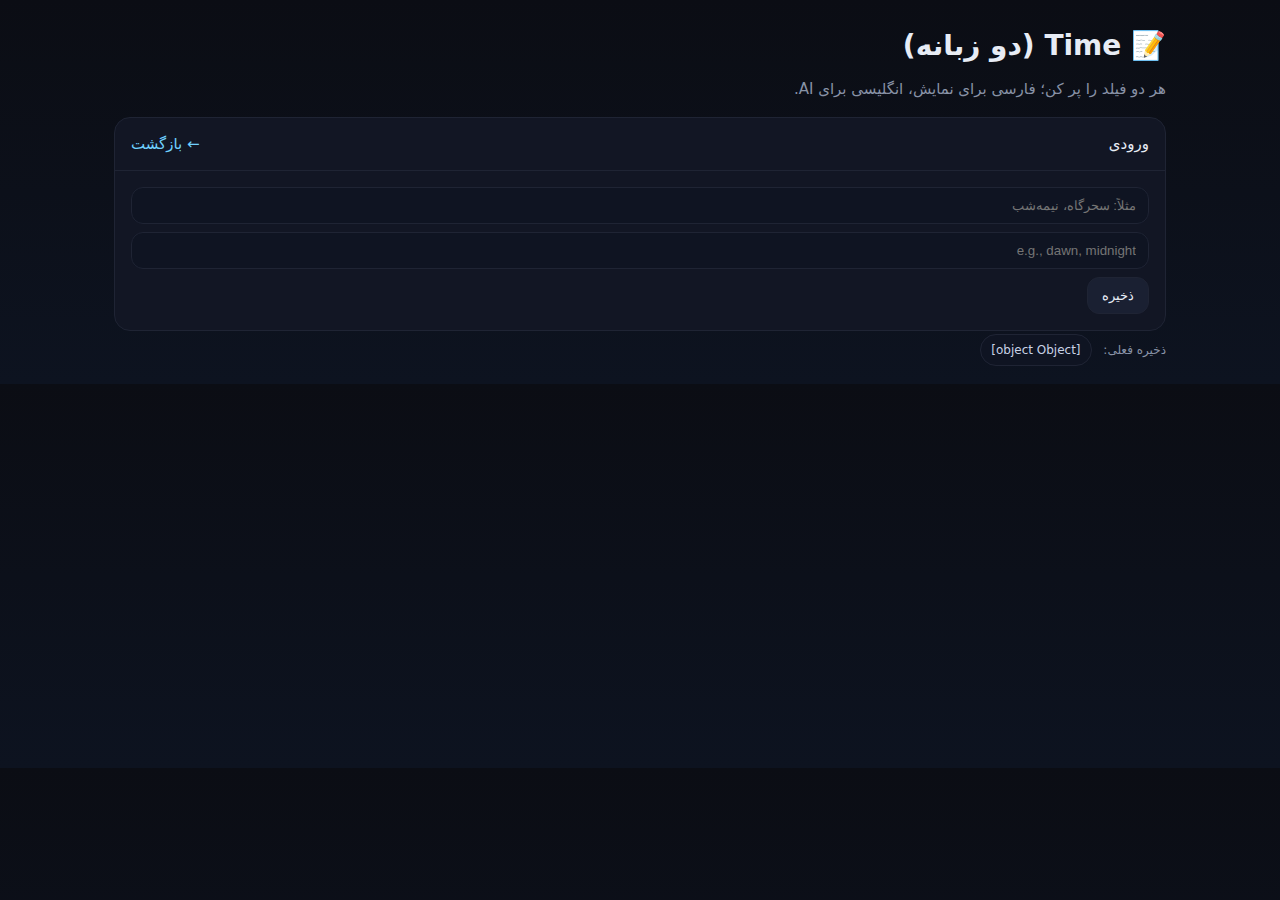
<file: pages/time.html>
<!DOCTYPE html>
<html lang="fa" dir="rtl">
<head>
<meta charset="utf-8"/>
<meta name="viewport" content="width=device-width, initial-scale=1"/>
<title>صفحه انتخاب — Time</title>
<link rel="stylesheet" href="../assets/app.css"/>
</head>
<body>
<div class="wrap">

<h1>📝 Time (دو زبانه)</h1>
<p class="sub">هر دو فیلد را پر کن؛ فارسی برای نمایش، انگلیسی برای AI.</p>
<div class="card"><div class="hd"><div>ورودی</div><a class="link" href="../index.html">← بازگشت</a></div>
  <div class="bd">
    <input id="valFa" placeholder="مثلاً: سحرگاه، نیمه‌شب"/>
    <input id="valEn" placeholder="e.g., dawn, midnight" style="margin-top:8px"/>
    <button class="btn" id="saveBtn" style="margin-top:8px">ذخیره</button>
  </div>
</div>
<div class="footer">ذخیره فعلی: <span id="saved" class="pill"></span></div>
<script src="../scripts/shared.js"></script>
<script>
var FIELD='time';
document.addEventListener('DOMContentLoaded', function(){
  var cur=loadSelection(FIELD);
  document.getElementById('saved').textContent=(cur.fa||cur)||'—';
  document.getElementById('valFa').value=cur.fa||'';
  document.getElementById('valEn').value=cur.en||'';
  document.getElementById('saveBtn').addEventListener('click', function(){
    var fa=document.getElementById('valFa').value;
    var en=document.getElementById('valEn').value||fa;
    saveSelection(FIELD, {fa:fa, en:en});
    document.getElementById('saved').textContent=fa;
  });
});
</script>

</div>
</body>
</html>
</file>
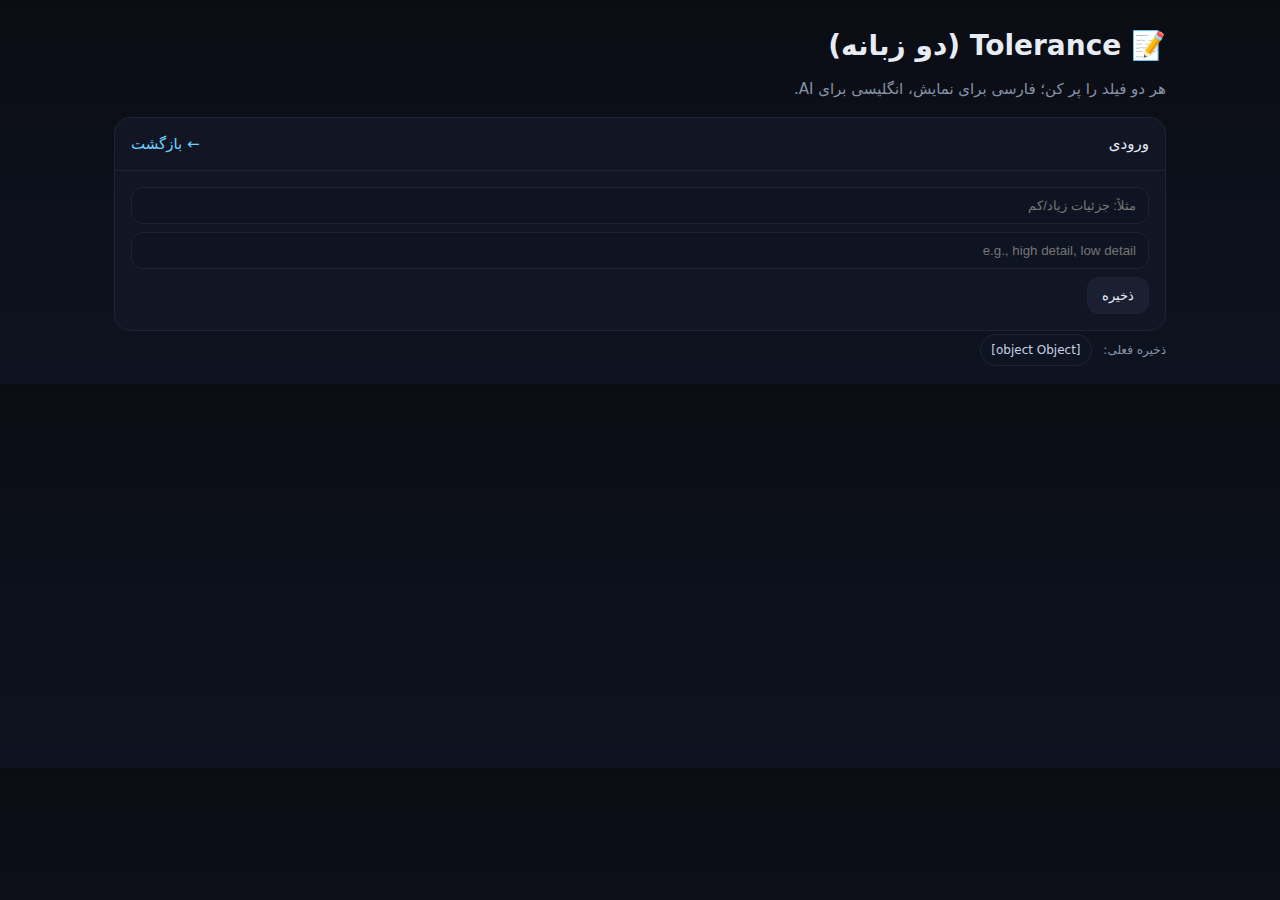
<file: pages/tolerance.html>
<!DOCTYPE html>
<html lang="fa" dir="rtl">
<head>
<meta charset="utf-8"/>
<meta name="viewport" content="width=device-width, initial-scale=1"/>
<title>صفحه انتخاب — Tolerance</title>
<link rel="stylesheet" href="../assets/app.css"/>
</head>
<body>
<div class="wrap">

<h1>📝 Tolerance (دو زبانه)</h1>
<p class="sub">هر دو فیلد را پر کن؛ فارسی برای نمایش، انگلیسی برای AI.</p>
<div class="card"><div class="hd"><div>ورودی</div><a class="link" href="../index.html">← بازگشت</a></div>
  <div class="bd">
    <input id="valFa" placeholder="مثلاً: جزئیات زیاد/کم"/>
    <input id="valEn" placeholder="e.g., high detail, low detail" style="margin-top:8px"/>
    <button class="btn" id="saveBtn" style="margin-top:8px">ذخیره</button>
  </div>
</div>
<div class="footer">ذخیره فعلی: <span id="saved" class="pill"></span></div>
<script src="../scripts/shared.js"></script>
<script>
var FIELD='tolerance';
document.addEventListener('DOMContentLoaded', function(){
  var cur=loadSelection(FIELD);
  document.getElementById('saved').textContent=(cur.fa||cur)||'—';
  document.getElementById('valFa').value=cur.fa||'';
  document.getElementById('valEn').value=cur.en||'';
  document.getElementById('saveBtn').addEventListener('click', function(){
    var fa=document.getElementById('valFa').value;
    var en=document.getElementById('valEn').value||fa;
    saveSelection(FIELD, {fa:fa, en:en});
    document.getElementById('saved').textContent=fa;
  });
});
</script>

</div>
</body>
</html>
</file>
<file: assets/app.css>
:root{--bg:#0b0d14;--card:#121624;--muted:#8892a6;--text:#e7ecf5;--accent:#6fd1ff;--line:#1f2434}
*{box-sizing:border-box}
body{margin:0;background:linear-gradient(180deg,#0b0d14,#0d1320);color:var(--text);font:15px/1.6 ui-sans-serif,system-ui,-apple-system,Segoe UI,Roboto}
.wrap{max-width:1100px;margin:auto;padding:24px}
h1{font-size:28px;margin:0 0 8px}
.sub{color:var(--muted);margin:0 0 16px}
.card{background:var(--card);border:1px solid var(--line);border-radius:16px;overflow:hidden;margin-top:16px}
.hd{padding:14px 16px;border-bottom:1px solid var(--line);display:flex;justify-content:space-between;align-items:center}
.bd{padding:16px}
.btn{background:#1a2032;border:1px solid var(--line);color:var(--text);padding:10px 14px;border-radius:12px;cursor:pointer}
.btn:hover{border-color:#2b3350}
.grid{display:grid;grid-template-columns:1fr;gap:12px}
@media(min-width:900px){.grid{grid-template-columns:1fr 1fr}}
select,input,textarea{width:100%;background:#0f1422;color:var(--text);border:1px solid var(--line);border-radius:12px;padding:10px 12px}
.list{display:grid;grid-template-columns:1fr;gap:8px}
@media(min-width:700px){.list{grid-template-columns:1fr 1fr}}
.item{padding:10px 12px;border:1px solid var(--line);border-radius:12px;background:#0f1422;display:flex;justify-content:space-between;align-items:center;gap:8px}
.item span{color:#c8d2e6}
.pill{background:#0f1422;border:1px solid var(--line);padding:8px 10px;border-radius:999px;color:#c8d2e6;margin-right:8px}
a.link{color:#6fd1ff;text-decoration:none}
a.link:hover{text-decoration:underline}
pre{white-space:pre-wrap}
.footer{margin-top:10px;color:var(--muted);font-size:12px}
</file>
